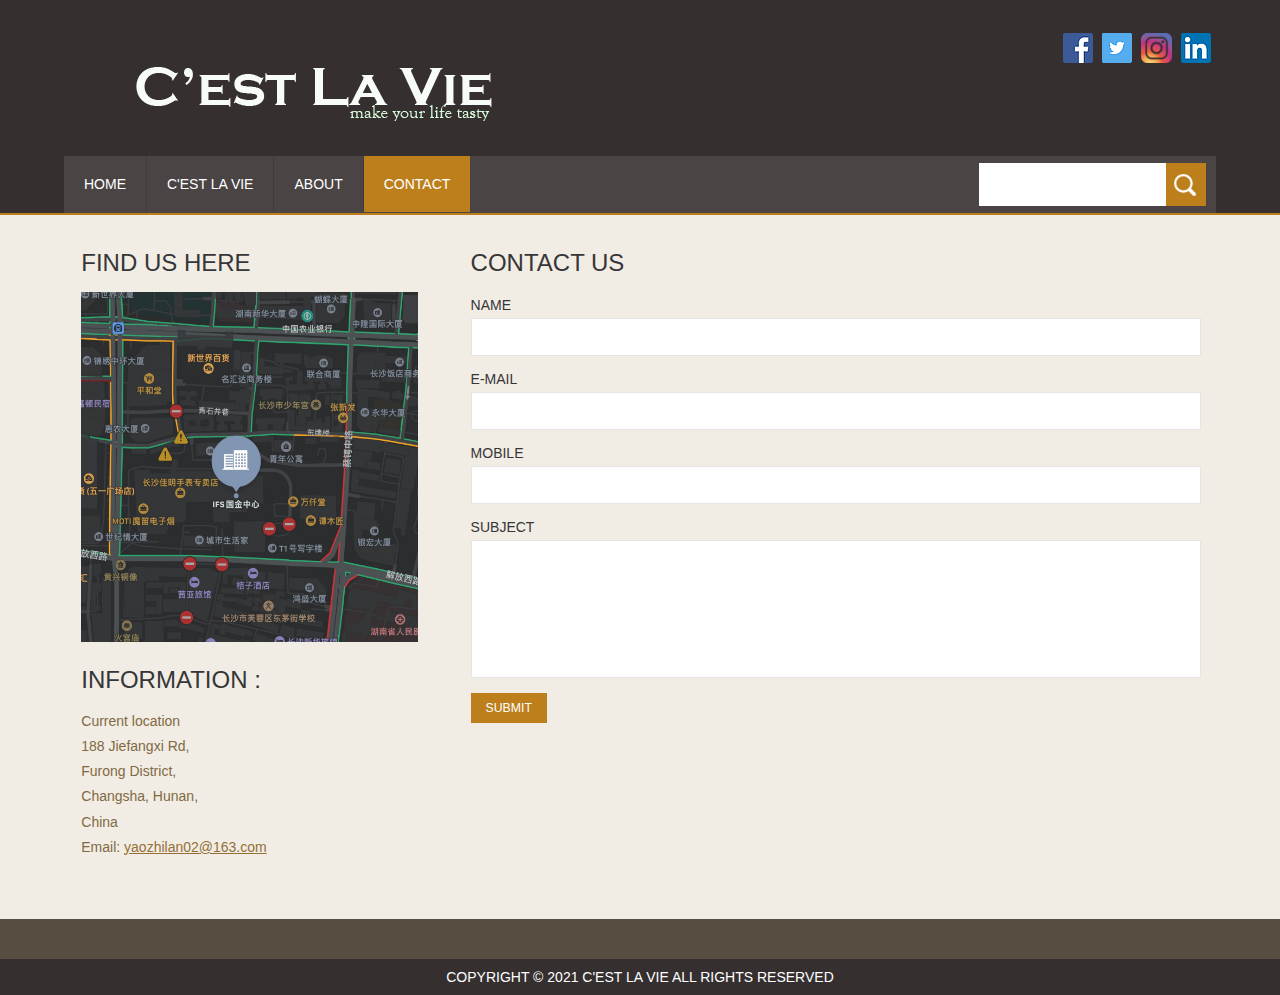
<file: contact.html>
<!DOCTYPE HTML>
<html>
<head>
  <title>Contact</title>
  <meta http-equiv="Content-Type" content="text/html; charset=utf-8" />
  <meta name="viewport" content="width=device-width, initial-scale=1, maximum-scale=1">
  <link href="css/style.css" rel="stylesheet" type="text/css"  media="all" />
 </head>
  <body>
	<!----start-header----->
	 <div class="header">
	     <div class="wrap">
			<div class="top-header">
				<div class="logo">

               
			<a href="index.html"><img src="images/store logo.png" title="logo" /></a>
				
                
              </div>
                                <div class="footer-grid">
                </div>
				<div class="social-icons">
					<ul>
						<li><a href="https://m.facebook.com/profile.php?id=100023998843345&refsrc=http%3A%2F%2Fyaozhila.wixsite.com%2Fyaozhilan&_rdr"><img src="images/facebook.png" title="facebook" /></a></li>
						<li><a href="https://twitter.com/AmberYao4"><img src="images/twitter.png" title="twitter" /></a></li>
						<li><a href="https://instagram.com/amberrrr_0223?r=nametag"><img src="images/ins.png" width="31" height="30" title="google pluse" /></a></li>
                        <li><a href="https://www.linkedin.com/in/zhilan-yao-849629148/"><img src="images/Linkedln.png" title="google pluse" /></a></li>
					</ul>
				</div>
				<div class="clear"> </div>
			</div>
			<!---start-top-nav---->
			<div class="top-nav">
				<div class="top-nav-left">
					<ul>
					  <li><a href="index.html">Home</a></li>
						<li><a href="menu.html">C'est la vie</a>
						<li><a href="about.html">About</a></li>
						<li class="active"><a href="contact.html">Contact</a></li>
						<div class="clear"> </div>
					</ul>
				</div>
				<div class="top-nav-right">
					<form>
						<input type="text"><input type="submit" value="" />
					</form>
				</div>
				<div class="clear"> </div>
			</div>
			<!---End-top-nav---->
		</div>
	</div>
   <!----End-header----->
		 <!---start-content---->
		 <div class="content">
		 	<!---start-contact---->
		 	<div class="contact">
		 		<div class="wrap">
				<div class="section group">				
				<div class="col span_1_of_3">
					<div class="contact_info">
			    	 	<h3>Find Us Here</h3>
			    	 		<div class="map">
			   			    <img src="images/current adress.jpg" alt="" width="709" height="350"/> </div>
      				</div>
      			<div class="company_address">
				     	<h3>Information :</h3>
                       			<p>Current location </p>
                        		<p>188 Jiefangxi Rd, </p>
						    	<p>Furong District, </p>
						   		<p>Changsha, Hunan,</p>
						   		<p>China</p>
				   	
		 	 	  <p>Email: <span><a href="#">yaozhilan02@163.com</span></a></p>
				   		
			      </div>
				</div>				
				<div class="col span_2_of_3">
				  <div class="contact-form">
				  	<h3>Contact Us</h3>
					    <form method="post" action="contact-post.html" id="content">
					    	<div>
						    	<span><label>NAME</label></span>
						    	<span><input name="userName" type="text" class="textbox"></span>
						    </div>
						    <div>
						    	<span><label>E-MAIL</label></span>
						    	<span><input name="userEmail" type="text" class="textbox"></span>
						    </div>
						    <div>
						     	<span><label>MOBILE</label></span>
						    	<span><input name="userPhone" type="text" class="textbox"></span>
						    </div>
						    <div>
						    	<span><label>SUBJECT</label></span>
						    	<span><textarea name="userMsg"> </textarea></span>
						    </div>
						   <div>
						   		<span><input type="button" class="mybutton" value="Submit" id="submit"></span>
						  </div>
					    </form>

				    </div>
  				</div>				
			  </div>
			</div>
			</div>
		 	<!---End-contact---->
		 <!---End-content---->
		 <!---start-footer---->
         		 <div class="footer">
		   <div class="clear"> 
           </div>
	</div>
    <div class="copy-right">
      <p>Copyright &copy; 2021 C'est la vie all rights reserved</p>
  </div>
		 <!---End-footer---->
<script src="js/jquery.min.js"></script>
<script>
	$("#submit").on("click",function(){
		var obj = $("#content").serialize();
		$.ajax({
			type:"post",						
			url:"https://formspree.io/f/mwkaodez", 
			async:true,
			data:obj,            									
			dataType:"json",
		});
		alert('Message sent!!!');  
	})
</script>
</body>
</html>
</file>
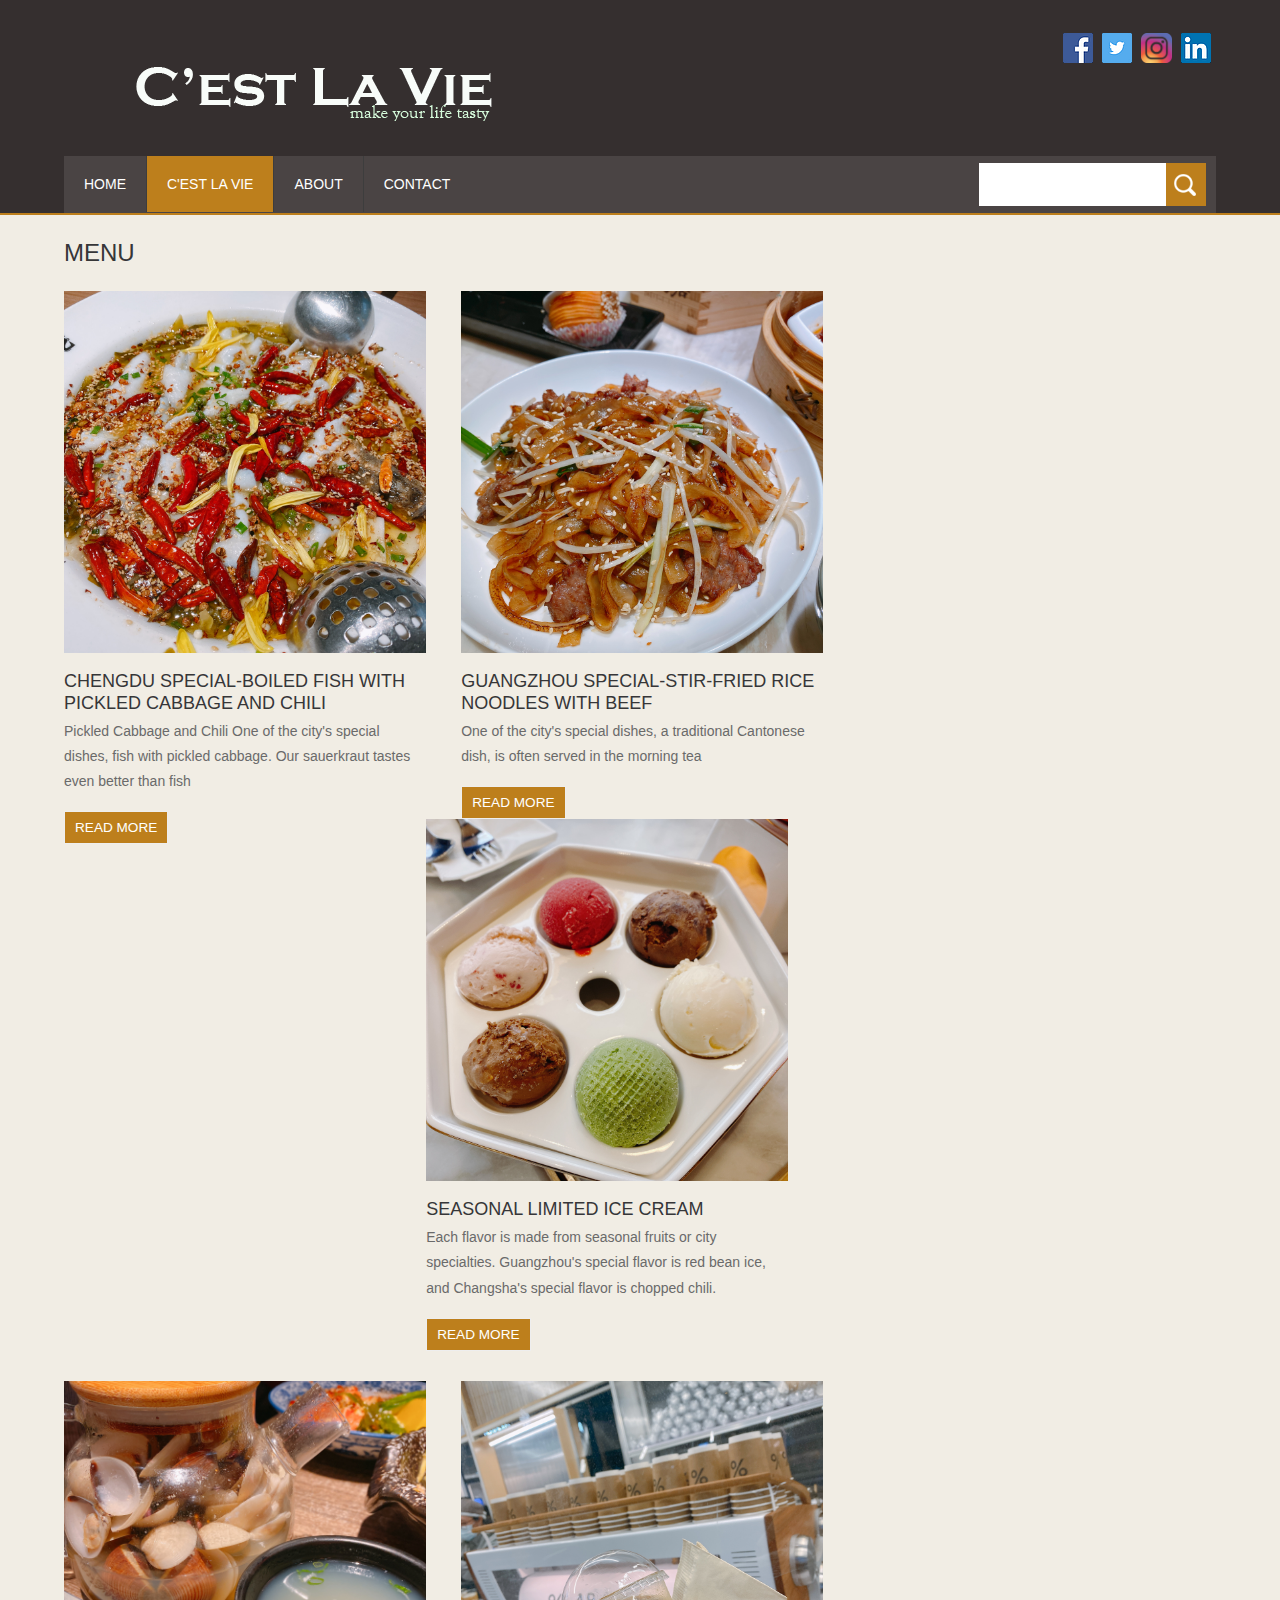
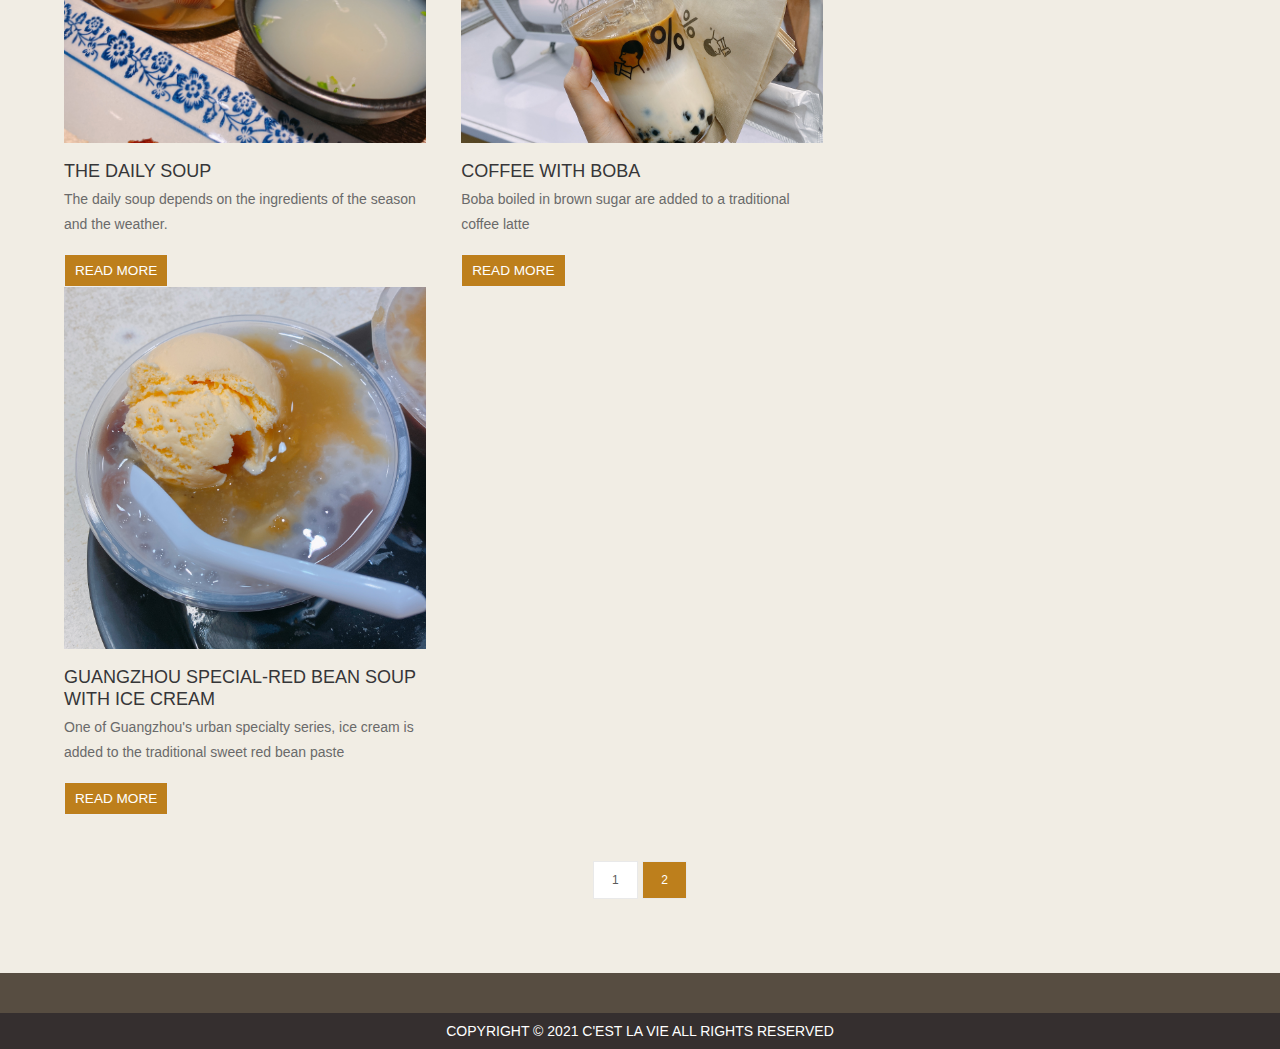
<file: menu2.html>
<!DOCTYPE HTML>
<html>
  <head>
	  <title>Menu</title>
	  <meta http-equiv="Content-Type" content="text/html; charset=utf-8" />
	  <meta name="viewport" content="width=device-width, initial-scale=1, maximum-scale=1">
	  <link href="css/style.css" rel="stylesheet" type="text/css"  media="all" />
	 </head>
	<body>
	<!----start-header----->
	 <div class="header">
	     <div class="wrap">
			<div class="top-header">
				<div class="logo">
					<a href="index.html"><img src="images/store logo.png" title="logo" /></a>
				</div>
				<div class="social-icons">
					<ul>
						<li><a href="https://m.facebook.com/profile.php?id=100023998843345&refsrc=http%3A%2F%2Fyaozhila.wixsite.com%2Fyaozhilan&_rdr"><img src="images/facebook.png" title="facebook" /></a></li>
						<li><a href="https://twitter.com/AmberYao4"><img src="images/twitter.png" title="twitter" /></a></li>
						<li><a href="https://instagram.com/amberrrr_0223?r=nametag"><img src="images/ins.png" width="31" height="30" title="google pluse" /></a></li>
                        <li><a href="https://www.linkedin.com/in/zhilan-yao-849629148/"><img src="images/Linkedln.png" title="google pluse" /></a></li>
					</ul>
				</div>
				<div class="clear"> </div>
			</div>
			<!---start-top-nav---->
			<div class="top-nav">
				<div class="top-nav-left">
					<ul>
						<li><a href="index.html">Home</a></li>
						<li  class="active"><a href="menu.html">C'est la vie</a></li>
						<li><a href="about.html">About</a></li>
						<li><a href="contact.html">Contact</a></li>
						<div class="clear"> </div>
					</ul>
				</div>
				<div class="top-nav-right">
					<form>
						<input type="text"><input type="submit" value="" />
					</form>
				</div>
				<div class="clear"> </div>
			</div>
			<!---End-top-nav---->
		</div>
	</div>
   <!----End-header----->
		 <!---start-content---->
		 <div class="content">
		 	<!---start-gallery----->
		 	<div class="gallerys">
		 		<div class="wrap">
					<h3>menu</h3>
					<div class="gallery-grids">
						<div class="gallery-grid">
							<a href="#"><img src="images/Chengdu Special- Fish.jpg" alt=""><span>￥120</span></a>
						  <h4>Chengdu Special-Boiled Fish with Pickled Cabbage and Chili</h4>
							<p>Pickled Cabbage and Chili
One of the city's special dishes, fish with pickled cabbage. Our sauerkraut tastes even better than fish</p>
							<div class="gallery-button"><a href="#">Read More</a></div>
					  </div>
						<div class="gallery-grid grid2">
							<a href="#"><img src="images/Guangzhou Special - Rice noodles.jpg" alt=""><span>￥35</span></a>
						  <h4>Guangzhou Special-Stir-Fried Rice Noodles with Beef</h4>
							<p>One of the city's special dishes, a traditional Cantonese dish, is often served in the morning tea</p>
							<div class="gallery-button"><a href="#">Read More</a></div>
					  </div>
						<div class="gallery-grid">
							<a href="#"><img src="images/summer limited dessert.jpg" alt=""><span>￥50</span></a>
						  <h4>Seasonal Limited ice cream</h4>
							<p>Each flavor is made from seasonal fruits or city specialties. Guangzhou's special flavor is red bean ice, and Changsha's special flavor is chopped chili.</p>
							<div class="gallery-button"><a href="#">Read More</a></div>
					  </div>
						<div class="clear"> </div>
					</div>
					<div class="gallery-grids">
						<div class="gallery-grid">
							<a href="images/regular menu-ice cream.jpg"><img src="images/regular menu-soup.jpg" alt=""><span>￥40</span></a>
						  <h4>The daily soup</h4>
							<p>The daily soup depends on the ingredients of the season and the weather.</p>
							<div class="gallery-button"><a href="#">Read More</a></div>
					  </div>
						<div class="gallery-grid grid2">
							<a href="#"><img src="images/regular drink-coffee.jpg" alt=""><span>￥35</span></a>
						  <h4>coffee with Boba</h4>
							<p>Boba boiled in brown sugar are added to a traditional coffee latte</p>
							<div class="gallery-button"><a href="#">Read More</a></div>
						</div>
						<div class="gallery-grid">
							<a href="#"><img src="images/Guangzhou Special-Redbean Soup.jpg" alt=""><span>￥20</span></a>
						  <h4>Guangzhou Special-Red bean soup with ice cream</h4>
							<p>One of Guangzhou's urban specialty series, ice cream is added to the traditional sweet red bean paste</p>
							<div class="gallery-button"><a href="#">Read More</a></div>
						</div>
					</div>					
				    <div class="clear"> </div>
				    <div class="projects-bottom-paination">
						<ul>
							<li><a href="menu.html">1</a></li>
							<li class="active"><a href="menu2.html">2</a></li>
						</ul>
					</div>
				</div>
				</div>
		 	<!---End-gallery----->
		 <!---End-content---->
		 <!---start-footer---->
		 <div class="footer">
		<div class="clear"> </div>
	</div>
	<div class="copy-right">
		<div class="top-to-page">
						<a href="#top" class="scroll"> </a>
						<div class="clear"> </div>
					</div>
<p>Copyright &copy; 2021 C'est la vie all rights reserved</p>
	</div>
		 <!---End-footer---->
</body>
</html>
</file>
<file: css/style.css>
/* reset */
html,body,div,span,applet,object,iframe,h1,h2,h3,h4,h5,h6,p,blockquote,pre,a,abbr,acronym,address,big,cite,code,del,dfn,em,img,ins,kbd,q,s,samp,small,strike,strong,sub,sup,tt,var,b,u,i,dl,dt,dd,ol,nav ul,nav li,fieldset,form,label,legend,table,caption,tbody,tfoot,thead,tr,th,td,article,aside,canvas,details,embed,figure,figcaption,footer,header,hgroup,menu,nav,output,ruby,section,summary,time,mark,audio,video{margin:0;padding:0;border:0;font-size:100%;font:inherit;vertical-align:baseline;}
article, aside, details, figcaption, figure,footer, header, hgroup, menu, nav, section {display: block;}
ol,ul{list-style:none;margin:0px;padding:0px;}
blockquote,q{quotes:none;}
blockquote:before,blockquote:after,q:before,q:after{content:'';content:none;}
table{border-collapse:collapse;border-spacing:0;}
/* start editing from here */
a{text-decoration:none;}
.txt-rt{text-align:right;}/* text align right */
.txt-lt{text-align:left;}/* text align left */
.txt-center{text-align:center;}/* text align center */
.float-rt{float:right;}/* float right */
.float-lt{float:left;}/* float left */
.clear{clear:both;}/* clear float */
.pos-relative{position:relative;}/* Position Relative */
.pos-absolute{position:absolute;}/* Position Absolute */
.vertical-base{	vertical-align:baseline;}/* vertical align baseline */
.vertical-top{	vertical-align:top;}/* vertical align top */
nav.vertical ul li{	display:block;}/* vertical menu */
nav.horizontal ul li{	display: inline-block;}/* horizontal menu */
img{max-width:100%;}
/*end reset*/
body{
	background:#F1EDE4;
}
/*----start-wrap-----*/
.wrap{
	width:80%;
	margin:0 auto;
}
/*----start-header-----*/
.header{
	background:#352f2f;
	border-bottom:2px solid #bd7f1c;
}
.logo{
	float:left;
}
.social-icons{
	float:right;
	margin-top: 1.1%;
}
.social-icons ul li{
	display:inline-block;
}
.social-icons ul li a{
	color:#363638;
	font-family: 'Open Sans', sans-serif;
	font-size:0.875em;
	transition: 0.5s ease;
	-o-transition: 0.5s ease;
	-webkit-transition: 0.5s ease;
}
.social-icons ul li a:hover{
	color:#026660;
}
.social-icons ul li a img{
	vertical-align:middle;
	padding-right: 5px;
}
/*------start-top-nav------*/
.top-nav {
	background:#4a4444;
}
.top-nav-left{
	float:left;
}
.top-nav-right{
	float:right;
	padding: 7px 10px;
}
.top-nav-left ul li{
	display:inline-block;
	float:left;
	border-left:1px solid #3D3D3D;
}
.top-nav-left  ul li:nth-child(1){
	border:none;
}
.top-nav-left ul li a{
	padding:20px;
	display:block;
	color:#FFFFFF;
	font-family: 'Open Sans', sans-serif;
	text-transform: uppercase;
	font-size: 0.875em;
}
.top-nav-left li.active a, .top-nav-left li a:hover {	
	background:#bd7f1c;
}
.top-header {
	padding: 20px 0;
}
.top-nav-right input[type="submit"]{
	background: url(../images/search-icon.png) no-repeat 42% 50% #bd7f1c;
	padding:14px 20px;
	border: none;
	display: block;
	float: left;
	margin:0;
	outline:none;
	cursor:pointer;
	transition: 0.5s ease;
	-o-transition: 0.5s ease;
	-webkit-transition: 0.5s ease;
}
.top-nav-right input[type="submit"]:hover{
	background: url(../images/search-icon.png) no-repeat 42% 50% #996004;
}
.top-nav-right input[type="text"]{
	border:none;
	float:left;
	padding:14px 5px;
	outline:none;
	display: block;
	margin:0;
	-webkit-apperance:none;
}
/*---start-content-----*/
.top-grid{
	width: 31.33%;
	float: left;
	text-align: center;
	margin-right: 3%;
	font-family: 'Open Sans', sans-serif;
	background:#EAE4D8;
	padding: 1.5em 0;
	border-top:5px solid #BD7F1C;
	margin-top: -4em;
	-webkit-box-shadow: 0px 56px 36px -60px #121D12;
	-moz-box-shadow: 0px 56px 36px -60px #121D12;
	-o-box-shadow: 0px 56px 36px -60px #121D12;
}
.top-grid h3{
	color: #363638;
	font-size:1.5em;
	text-transform:uppercase;
}
.top-grid p{
	font-family: Arial, Helvetica, sans-serif;
	font-size: 0.875em;
	color:#816943;
	line-height: 1.5em;
	margin: 0.5em auto 0.8em auto;
	width: 90%;
}
.top-grid img{
	display: inline-block;
}
.button{
	color: #FFF;
	font-size: 0.875em;
	text-transform: uppercase;
	padding:10px 15px;
	border:none;
	display: inline-block;
	background:#BD7F1C;
	margin-top:10px;
	-webkit-transition: all 0.3s ease-out;
	-moz-transition: all 0.3s ease-out;
	-ms-transition: all 0.3s ease-out;
	-o-transition: all 0.3s ease-out;
	transition: all 0.3s ease-out;
}
.button:hover{
	background:#363638;
	color:#FFF;
}
.top-grids {
	margin: 0 0 3em 0;
}
.last-topgrid{
	margin:0;
	margin-top: -4em;
}
/*----start---mid-grid-----*/
.mid-grid h1{
	font-size:2em;
	font-family: 'Open Sans', sans-serif;
	color:#363638;
	text-transform:uppercase;
}
.mid-grid h2{
	font-size:1em;
	font-family: 'Open Sans', sans-serif;
	color:#BD7F1C;
	margin: 0.5em 0;
}
.mid-grid p{
	font-size: 0.875em;
	font-family: 'Open Sans', sans-serif;
	color:#816943;
	width: 73%;
	margin: 0 auto;
	line-height: 1.8em;
	margin-bottom: 1em;
}
.mid-grid {
	text-align: center;
	font-family: 'Open Sans', sans-serif;
	margin: 4em 0 0em 0;
	background:#EAE4D8;
	padding: 3em 0;
}

.mid-grid.button{
	display:block;
}
.button1{
	color: #FFF;
	font-size: 0.875em;
	text-transform: uppercase;
	padding:10px 15px;
	border: 1px solid #EEE;
	margin-top:10px;
	display: inline-block;
	background:#BD7F1C;
	-webkit-transition: all 0.3s ease-out;
	-moz-transition: all 0.3s ease-out;
	-ms-transition: all 0.3s ease-out;
	-o-transition: all 0.3s ease-out;
	transition: all 0.3s ease-out;
}
.button1:hover{
	background:#363638;
	color:#FFF;
}
/*-----bottom-grids----*/
.bottom-grid1 {
	width: 30%;
	float:left;
	margin-right: 3%;
}
.bottom-last {
	margin-right:0;
}
.bottom-grids{
	font-family: 'Open Sans', sans-serif;
	padding: 2em 0 3em 0;
}
.bottom-grid1 h3,.bottom-grid2 h3{
	color:#aa8036;
	font-family: 'Open Sans', sans-serif;
	font-size:1.5em;
	padding: 15px 0px 15px 0px;
	border-bottom: 1px solid #E9E9E9;
	margin-bottom: 13px;
	text-transform: uppercase;
}
.bottom-grid1 span,.bottom-grid2 span{
	color: #BD7F1C;
	font-family: 'Open Sans', sans-serif;
	font-size: 16px;
}
.bottom-grid1 p,.bottom-grid2 p{
	font-size: 0.875em;
	color:#816943;
	line-height: 1.6em;
	font-family: Arial, Helvetica, sans-serif;
	padding: 8px 0px 10px 0px;
}
.bottom-grid1 ul li a{
	display:block;
	color: #816943;
	font-family: Arial, Helvetica, sans-serif;
	font-size:0.875em;
	padding:8px 0px 8px 10px;;
	background:url(../images/marker.png) no-repeat 0;
	transition: 0.5s ease;
	-o-transition: 0.5s ease;
	-webkit-transition: 0.5s ease;
}
.bottom-grid1 ul li a:hover{
	color:#BD7F1C;
}
.bottom-grid-fristlink{
	background: #026660;
	padding: 10px;
	color: #fff;
	font-family: 'Open Sans', sans-serif;
	font-weight: bold;
	transition: all 0.3s;
}
.bottom-grid-fristlink img{
	vertical-align:middle;
}
.bottom-grid-fristlink:hover{
	color:#000;
}
.bottom-grid2 ul li{
	display: inline-block;
	width:46%;
	padding:0px 5px;
}
.bottom-grid2 {
	float: left;
	width: 33%;
	margin-right: 3%;
}
.bottom-mid span{
	color:#BD7F1C;
}
.bottom-mid a{
	background:#BD7F1C;
}
.bottom-last a{
	background:#BD7F1C;
}
.bottom-last span{
	color:#BD7F1C;	
}
.gallery li a img{
	display:block;
}
/*---footer----*/
.footer{
	background:#574d41;
	padding:20px 0px;
	margin-top: 30px;
}
.footer-grid{
	float:left;
	width: 24%;
	margin-right: 2%;
}
.footer-grid h3{
	font-family: 'Open Sans', sans-serif;
	color: #FFF;
	font-size:1.2em;
	text-transform: uppercase;
	padding: 10px 0 3px 0px;
}
.footer-grid p{
	font-size: 0.85em;
	padding:5px 0;
	color:#A3A3A3;
	line-height: 1.8em;
	font-family: Arial, Helvetica, sans-serif;
}
.footer-grid a{
	font-family: 'Open Sans', sans-serif;
	color: #BD7F1C;
	font-size: 0.875em;
	text-transform: uppercase;
	background:#FFF;
	padding: 10px 15px;
	display: inline-block;
	margin: 9px 0;
	-webkit-transition: all 0.3s ease-out;
	-moz-transition: all 0.3s ease-out;
	-ms-transition: all 0.3s ease-out;
	-o-transition: all 0.3s ease-out;
	transition: all 0.3s ease-out;
}
.footer-grid a:hover{
	background:#BD7F1C;
	color:#FFF;
}
.footer-grid ul li{
	display:block;
}
.center-grid a{
	background: none;
	padding: 0px;
	color:#C2C2C2;
	margin: 5px;
	border-bottom: 1px ridge rgba(192, 192, 192, 0.13);
	padding: 0px 0px 9px 0px;
}
.center-grid{
	width:20%;
}
.center-grid a:hover{
	background:none;
}
.center-grid ul{
	margin-top:5px;
}
.twitts p label{
	font-weight:bold;
	font-size:1em;
	cursor:pointer;
	padding-right:5px;
}
.twitts span{
	display:block;
	color:#BD7F1C;
	font-family: 'Open Sans', sans-serif;
	-webkit-transition: all 0.3s ease-out;
	-moz-transition: all 0.3s ease-out;
	-ms-transition: all 0.3s ease-out;
	-o-transition: all 0.3s ease-out;
	transition: all 0.3s ease-out;
	font-size:0.85em;
}
.twitts span:hover{
	color:#fff;
	cursor:pointer;
}
/*----copy-right-----*/
.copy-right{
	
	text-align:center;
	padding:10px 0px;
	background:#352F2F;
	position:relative;

}
.copy-right p{
	font-family: 'Open Sans', sans-serif;
	color: #FFF;
	font-size: 0.875em;
	text-transform: uppercase;
}
.copy-right p a{
	color:#BD7F1C;
	font-family: 'Open Sans', sans-serif;
	-webkit-transition: all 0.3s ease-out;
	-moz-transition: all 0.3s ease-out;
	-ms-transition: all 0.3s ease-out;
	-o-transition: all 0.3s ease-out;
	transition: all 0.3s ease-out;
}
.copy-right p a:hover{
	color:#fff;
}
/*---about-us----*/
.about-us {
	padding: 30px 0 50px 0;
}
.about-header h3{
	font-family: 'Open Sans', sans-serif;
	font-size: 1.5em;
	color: #363638;
	text-transform: uppercase;
}
.about-info a{
	text-transform: uppercase;
	font-size:1em;
	font-family: 'Open Sans', sans-serif;
	color:#BD7F1C;
	transition: 0.5s ease;
	-o-transition: 0.5s ease;
	-webkit-transition: 0.5s ease;
	padding: 1em 0 0.5em 0;
	display: block;
}
.about-info p{
	font-size: 0.85em;
	color: #816943;
	font-family: Arial, Helvetica, sans-serif;
	line-height: 1.8em;
}
/*-----specials-heading----*/
.specials-heading h5{
	float: left;
	width: 33%;
	height: 1px;
	background: #D1D1D1;
	margin: 24px 0px 0px 0px;
}
/*----special-grid------*/
.special-grid {
	float: left;
	width: 32%;
	margin-right: 2%;
	text-align: center;
}
.specials {
	margin-top: 2em;
}
.special-grid img{
	width:100%;
}
.special-grid a{
	text-transform: uppercase;
	font-size: 1.2em;
	font-family: 'Open Sans', sans-serif;
	color:#BD7F1C;
	transition: 0.5s ease;
	-o-transition: 0.5s ease;
	-webkit-transition: 0.5s ease;
	padding: 0.3em 0;
	display: block;
}
.special-grid p{
	font-size: 0.85em;
	color: #816943;
	font-family: Arial, Helvetica, sans-serif;
	padding: 0em 1em 1em 1em;
	line-height: 1.5em;
}
.spe-grid{
	margin: 0px;
}
.specials-grids {
	padding: 25px 0 60px 0;
}
/*-----specials-heading----*/
.specials-heading h3{
	font-family: 'Open Sans', sans-serif;
	font-size: 1.5em;
	color:#363638;
	text-transform: uppercase;
}
/*----start-testmonial-grid----*/
.testmonial-grid{
	text-align:center;
}
.testmonial-grid h3{
	font-family: 'Open Sans', sans-serif;
	font-size:1.8em;
	color: #363638;
	text-align: center;
	text-transform: uppercase;
	padding: 0em 0 0.5em 0;
}
.testmonial-grid p{
	font-size: 0.875em;
	color:#816943;
	font-family: Arial, Helvetica, sans-serif;
	padding: 0em 1em 1em 1em;
	line-height: 1.8em;
}
.testmonial-grid a{
	font-size: 1.2em;
	font-family: 'Open Sans', sans-serif;
	color:#BD7F1C;
}
.testmonials{
	background:#EAE4D8;
	padding: 30px 0;
}
/*---start-services----*/
.services {
	padding: 30px 0 0px 0;
}
.services-header h3{
	font-family: 'Open Sans', sans-serif;
	font-size: 1.5em;
	color: #363638;
	text-transform: uppercase;
}
.services-grid{
	width:25%;
	float:left;
}
.services-grid a{
	text-transform: uppercase;
	font-size: 1em;
	font-family: 'Open Sans', sans-serif;
	color:#BD7F1C;
	transition: 0.5s ease;
	-o-transition: 0.5s ease;
	-webkit-transition: 0.5s ease;
	padding: 1em 0 0.5em 0;
	display: block;
}
.services-grid p{
	font-size: 0.875em;
	color:#816943;
	font-family: Arial, Helvetica, sans-serif;
	line-height: 1.8em;
}
/*---start-gallery---*/
.gallerys {
	font-family: 'Open Sans', sans-serif;
}
.gallerys h3{
	font-family: 'Open Sans', sans-serif;
	font-size: 1.5em;
	color: #363638;
	text-transform: uppercase;
	padding:1em 0;
}
.gallery-grid{
	width: 31.44%;
	float:left;
}
.gallery-grid p {
	font-size: 0.875em;
	padding: 0.2em 0em 1.2em 0em;
	color: #6a6a6a;
	line-height: 1.8em;
	font-family: Arial, Helvetica, sans-serif;
}
.gallery-button a {
	color: #FFF;
	font-size: 0.85em;
	text-transform: uppercase;
	padding:8px 10px;
	border: 1px solid #EEE;
	display: inline-block;
	background:#BD7F1C;
}
.gallery-button a:hover {
	background: #363638;
	color: #FFF;
}
.grid2{
	margin: 0px 35px;
}
.gallery-grids {
	margin-bottom: 30px;
}
.gallery-grid a{
	display:inline-block;
	position:relative;
}
.gallery-grid a img{
	display:block;
	max-width:100%;
}
.gallery-grid a span {
	position:absolute;
	width: 100%;
	height: 100%;
	top: 0px;
	left: 0px;
	text-align: center;
	line-height:4em;
	color:#fff;
	font-family: 'Open Sans', sans-serif;
	text-shadow: 0px 1px 1px #000;
	font-size:3em;
	opacity: 0;
	filter: alpha(opacity=0); /* internet explorer */
	-ms-filter: "progid:DXImageTransform.Microsoft.Alpha(opacity=0)"; /*IE8*/
	background: rgba(64, 72, 109, 0.61);
	-moz-transition: opacity 0.3s linear;
	-o-transition: opacity 0.3s linear;
	-ms-transition: opacity 0.3s linear;
	transition: opacity 0.3s linear;
}
.gallery-grid a:hover span {
	opacity: 1;
	filter: alpha(opacity=99); /* internet explorer */
	-ms-filter: "progid:DXImageTransform.Microsoft.Alpha(opacity=99)"; /*IE8*/
}
.projects-bottom-paination ul li{
	display:inline-block;
}
.projects-bottom-paination{
	text-align: center;
	padding: 55px 0;
	font-family: 'Open Sans', sans-serif;
}
.projects-bottom-paination li a{
	font: 400 12px/1.2em Arial;
	color: #5a5a5a;
	padding: 11px 18px;
	background: #fff;
	text-decoration: none;
	text-shadow: none;
	border: 1px solid #e9e9e9;
	margin-top: 16px;
}
.projects-bottom-paination li.active a, .projects-bottom-paination li a:hover {
	background:#BD7F1C;
	color:#fff;
}
.gallery-grid h4{
	font-family: 'Open Sans', sans-serif;
	font-size: 18px;
	line-height: 22px;
	text-transform: uppercase;
	color: #363638;
	-webkit-transition: all 0.3s ease-out;
	-moz-transition: all 0.3s ease-out;
	-ms-transition: all 0.3s ease-out;
	-o-transition: all 0.3s ease-out;
	transition: all 0.3s ease-out;
	cursor: pointer;
	padding: 13px 0px 2px 0px;
}
.gallery-grid h4:hover{
	color:#BD7F1C;
}
/*---contect----*/
/*  Contact Form  ============================================================================= */
.section {
	clear: both;
	padding: 0px;
	margin: 0px;
}
.group:before,
.group:after {
    content:"";
    display:table;
}
.group:after {
    clear:both;
}
.group {
    zoom:1;
}
.col{
	display: block;
	float:left;
	margin: 1% 0 1% 1.6%;
}
.col:first-child{
	margin-left:0;
}	
.span_2_of_3 {
	width: 63.1%;
	padding:1.5%; 
}
.span_1_of_3 {
	width: 29.2%;
	padding:1.5%; 
}
.span_2_of_3  h3,
.span_1_of_3  h3 {
	font-family: 'Open Sans', sans-serif;
	font-size: 1.5em;
	color: #363638;
	text-transform: uppercase;
	padding:5px 0;
	margin-bottom:10px;
}
.contact-form{
	position:relative;
	padding-bottom:30px;
}
.contact-form div{
	padding:5px 0;
}
.contact-form span{
	display:block;
	font-size: 0.875em;
	color: #363638;
	padding-bottom:5px;
	font-family: 'Open Sans', sans-serif;
}
.contact-form input[type="text"],.contact-form textarea{
		    padding:8px;
			display:block;
			width:98%;
			border: none;
			outline:none;
			color:#363638;
			font-size:1.2em;
			font-family:Arial, Helvetica, sans-serif;
			border: 1px solid rgba(192, 192, 192, 0.41);
			-webkit-appearance:none;
}
.contact-form input[type="text"]:focus,.contact-form textarea:focus{
	border:1px solid #F1DDBD;
}
.contact-form textarea{
		resize:none;
		height:120px;		
}
.mybutton{
	color: #FFF;
	font-size: 0.875em;
	text-transform: uppercase;
	padding:8px 15px;
	border: 1px solid #EEE;
	display: inline-block;
	background:#BD7F1C;
	border:none;
	outline: none;
	cursor:pointer;
	font-family: 'Open Sans', sans-serif;
	-webkit-appearance:none;
}
.mybutton:hover{
	background:#222;
	color: #FFF;
}
.company_address{
}
.company_address p{
	font-size: 0.875em;
	color:#816943;
	line-height: 1.8em;
	font-family: Arial, Helvetica, sans-serif;
}
.company_address p span a{
	text-decoration:underline;
	color:#947037;
	cursor:pointer;
}
.company_address p span a:hover{
	text-decoration:none;
}
.map{
	margin-bottom:15px;
}

/***** Media Quries *****/
@media only screen and (max-width: 1024px) {
	.wrap{
		width:95%;
	}	
}
/*  GO FULL WIDTH AT LESS THAN 800 PIXELS */

@media only screen and (max-width: 800px) {
	.wrap{
		width:95%;
	}
	.span_2_of_3 {
		width:94%;
		padding:3%; 
	}
	.col{ 
		margin: 1% 0 1% 0%;
	}
	.span_1_of_3 {
		width:94%;
		padding:3%; 
	}
}

/*  GO FULL WIDTH AT LESS THAN 640 PIXELS */

@media only screen and (max-width: 640px) and (min-width: 480px) {
	.wrap{
		width:95%;
	}
	.span_2_of_3 {
		width:94%;
		padding:3%; 
	}
	.col{ 
		margin: 1% 0 1% 0%;
	}
	.span_1_of_3 {
		width:94%;
		padding:3%; 
	} 
   .contact-form input[type="text"],.contact-form textarea{
		width:97%;
	}
}
/*  GO FULL WIDTH AT LESS THAN 480 PIXELS */

@media only screen and (max-width: 480px) {
	.wrap{
		width:95%;
	}
	.span_2_of_3 {
		width:90%;
		padding:5%; 
	}
	.col { 
		margin:0%;
	}
	.span_1_of_3 {
		width:90%;
		padding:5%; 
	}
	.contact-form input[type="text"],.contact-form textarea{
		width:92%;
	}
}
.contact-footer{
	border-top: 1px solid rgba(69, 69, 69, 0.13);
	padding: 25px 0px 0px 0px;
}
/*----responsive-design-----*/
@media only screen and (max-width: 1366px) and (min-width: 1280px) {
	.wrap{
		width:90%;
	}
}
@media only screen and (max-width: 1280px) and (min-width: 1024px) {
	.wrap{
		width:90%;
	}
}
@media only screen and (max-width: 1024px){
	.wrap{
		width:90%;
	}
	.bottom-grid2 ul li {
		width: 45.5%;
	}
	.bottom-grid2 ul li{
		padding:8px 5px;
	}
	.gallery-grid a span{
		line-height:3em;
	}
	.grid2 {
		margin: 0px 34px;
	}
	.gallery-grid {
		width: 30.7%;
	}
}
@media only screen and (max-width: 800px) {
	.wrap{
		width:95%;
	}
	.bottom-grid2 ul li{
		width:44.5%;
	}
	.gallery-grid {
		width: 30%;
   }
}
@media only screen and (max-width: 640px) {
	.wrap{
		width:95%;
	}
	.top-nav-left ul li a{
		padding:20px 8px;
		font-size:0.8em;
	}
	.top-grid h3{
		font-size:1.2em;
	}
	.mid-grid p{
	   width:100%;
	}
	.mid-grid{
		padding:1em 0;
	}
	.bottom-grid1,.bottom-grid2{
		width:94%;
		padding:3%;
		margin-right:0;
	}
	.bottom-grids{
		padding:0;
	}
	.bottom-grid1 h3, .bottom-grid2 h3{
		padding:0;
	}
	.footer{
		margin-top:0;
		padding:0;
	}
	.footer-grid{
		width:94%;
		padding:3%;
		margin-right:0;
	}
	.services-grid{
		float:none;
		width:100%;
	}
    .gallery-grid{
       width:29%;
    }
}
@media only screen and (max-width: 480px) {
	.wrap{
		width:95%;
	}
	.top-nav-left ul li a{
		padding:15px 18px;
	}
	.top-grid{
		float:none;
		width:94%;
		padding:3%;
		margin-right:0;
		margin-top:15px;
	}
	.top-grids{
		margin:0;
	}
	.mid-grid{
		margin:1em 0 0 0;
	}
	.specials-grids{
		padding:5px 0;
	}
	.special-grid{
		float:none;
		width:94%;
		padding:3%;
		margin-right:0;
	}
	.gallery-grid{
		float:none;
		width:94%;
		padding:3%;
	}
	.grid2{
		margin:0;
	}
	.gallerys h3{
		padding:5px 0;
	}
	.gallery-grid a span{
		line-height:4em;
	}
	.gallery-grids{
		margin-bottom:0;
	}
	.projects-bottom-paination{
		padding:10px 0 20px 0;
	}
}
@media only screen and (max-width: 320px) {
	.wrap{
		width:95%;
	}
	.logo{
		width:60%;
	}
	.social-icons ul li a img{
		padding-right:0;
	}
	.top-header{
		padding:10px 0;
	}
	.top-nav-left ul li a {
		padding: 15px 6.5px;
		font-size:0.7em;
   }
	.gallery-grid h4{
		padding:5px 0;
		font-size:1em;
	}
	.gallery-grid a span{
		line-height:3em;
	}
	
	
}
</file>
